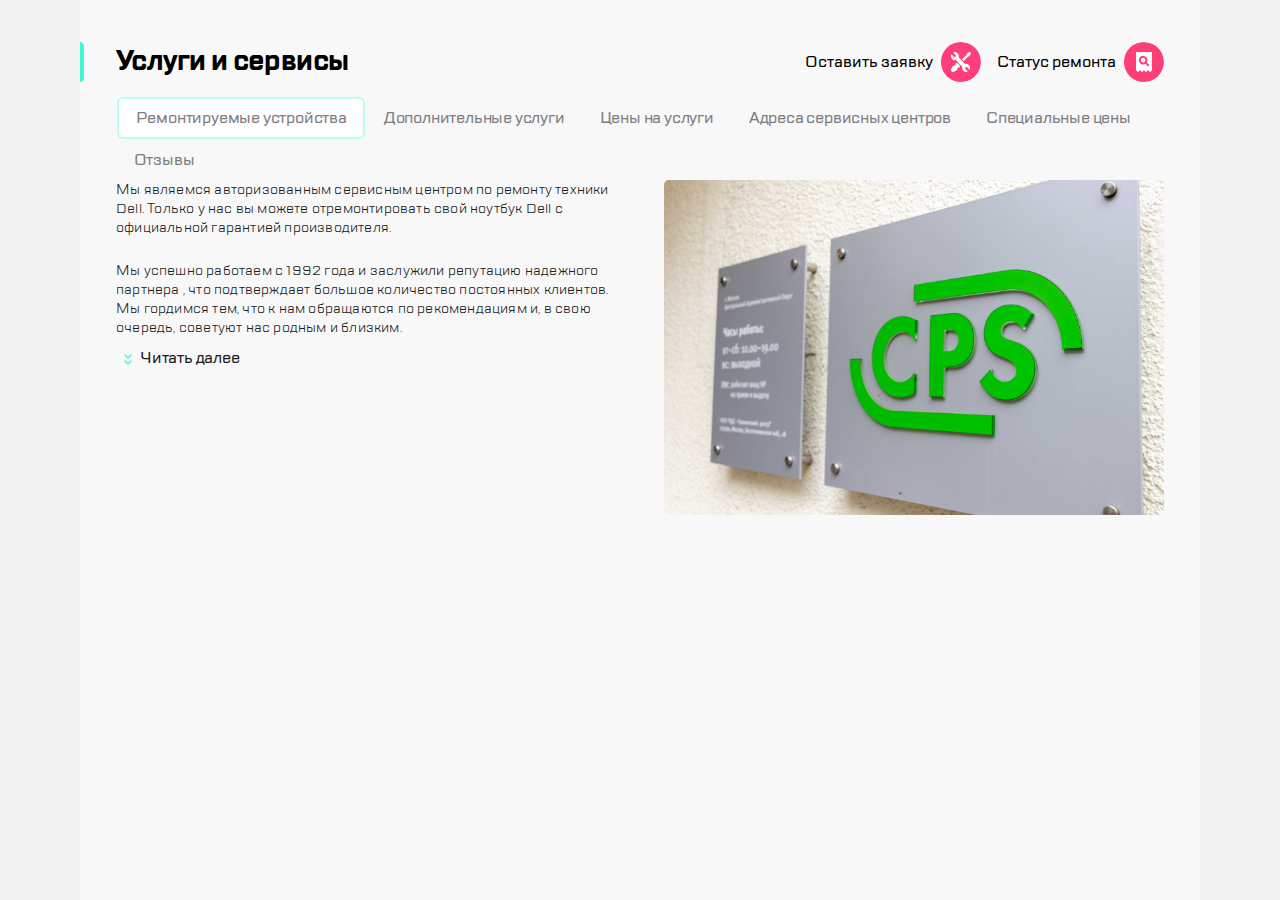
<file: block-1-3.html>
<!DOCTYPE html>
<html lang="ru">
<head>
    <meta charset="UTF-8">
    <meta name="viewport" content="width=device-width, initial-scale=1.0">
    <title>Услуги и сервисы</title>
    <link rel="stylesheet" href="css/style.css">
</head>
<body>
    <div class="page"> 
        <header class="header-top header-top--hidden-lg">
            <div class="container-center">  
                <div class="header-top__inner">
                    <div class="btn-group">                                      
                        <button class="btn-group__button btn-group__button-burger"></button>
                        <div class="btn-group__divider btn-group__divider--hidden-xs"></div>
                        <div class="logo logo--mod-sm-md">
                            <a class="logo__link" href="#">
                                <img class="logo__img" src="img/logo.svg" alt="logo">
                            </a>
                        </div>
                    </div>

                    <div class="btn-group btn-group--hidden-xs"> 
                        <button class="btn-group__button btn-group__button-call"></button>                                        
                        <button class="btn-group__button btn-group__button-chat"></button>
                        <button class="btn-group__button btn-group__button-profile"></button>      
                    </div>
                                
                    <div class="btn-group">
                        <div class="btn-group__divider btn-group__divider--mod-sm-md"></div>                   
                        <button class="btn-group__button btn-group__button-repair"></button>
                        <button class="btn-group__button btn-group__button-checkstatus"></button>          
                    </div>   
                </div> 
            </div>         
        </header>

        <main>
            <div class="content-header">    
                <div class="container-center">
                    <div class="content-header__inner">
                        <h1 class="content-header__title">Услуги и сервисы</h1>
                        <div class="btn-group btn-group--hidden-xs-sm-md">                                   
                            <button class="btn-group__button btn-group__button-repair btn-group--hidden-xs-sm-md">
                                <span class="btn-group__button-text">Оставить заявку</span>                           
                            </button>
                            <button class="btn-group__button btn-group__button-checkstatus">
                                <span class="btn-group__button-text">Статус ремонта</span>
                            </button>          
                        </div>                    
                    </div>        
                </div>
                <div class="container-right">   
                    <nav class="nav nav--mod-sm-md nav--mod-lg">                
                        <a class="nav__item nav__item--active" href="#">Ремонтируемые устройства</a>
                        <a class="nav__item nav__item" href="#">Дополнительные услуги</a>
                        <a class="nav__item" href="#">Цены на услуги</a>
                        <a class="nav__item" href="#">Адреса сервисных центров</a>
                        <a class="nav__item" href="#">Специальные цены</a>
                        <a class="nav__item" href="#">Отзывы</a>                
                    </nav>
                </div>     
            </div>
        
        
            <article class="article">        
                <!-- <div class="container-center"> -->
                    <div class="article__inner article__inner--mod-sm-md">
                        <div class="article__content article__content--mod-sm-md article__content--mod-lg">                     
                            <p class="article__text">Мы являемся авторизованным сервисным центром по ремонту техники Dell. Только у нас вы можете отремонтировать свой ноутбук Dell с официальной гарантией производителя.</p> 
                            <p class="article__text article__text--hidden-xs">Мы успешно работаем с 1992 года и заслужили репутацию надежного партнера <span class="article__text article__text--hidden-xs-sm-md">, что подтверждает большое количество постоянных клиентов. Мы гордимся тем, что к нам обращаются по рекомендациям и, в свою очередь, советуют нас родным и близким.</span></p>
                            <a class="article__read-more-link article__read-more-link--mod-sm-md" href="#" >Читать далее</a>
                        </div>                           
                        <div class="article__picture-container article__picture-container--mod-sm-md article__picture-container--mod-lg">
                            <img class="article__picture article__picture--mod-sm-md article__picture--mod-lg" src="img/СPS-Picture.jpg" alt="picture">                
                        </div>
                    </div>
                <!-- </div>                         -->
            </article>    
        </main>
    </div>          
</body>
</html>
</file>
<file: css/style.css>
@font-face {
    font-family: 'TT Lakes Regular';
    src: url('../fonts/TTLakes-Regular.eot');
    src: url('../fonts/TTLakes-Regular.eot?#iefix') format('embedded-opentype'),
    url('../fonts/TTLakes-Regular.woff') format('woff'),
    url('../fonts/TTLakes-Regular.ttf') format('truetype');
    font-weight: normal;
    font-style: normal;
    }

@font-face {
    font-family: 'TT Lakes Medium';
    src: url('../fonts/TTLakes-Medium.eot');
    src: url('../fonts/TTLakes-Medium.eot?#iefix') format('embedded-opentype'),
    url('../fonts/TTLakes-Medium.woff') format('woff'),
    url('../fonts/TTLakes-Medium.ttf') format('truetype');
    font-weight: normal;
    font-style: normal;
    }

@font-face {
    font-family: 'TT Lakes Bold';
    src: url('../fonts/TTLakes-Bold.eot');
    src: url('../fonts/TTLakes-Bold.eot?#iefix') format('embedded-opentype'),
    url('../fonts/TTLakes-Bold.woff') format('woff'),
    url('../fonts/TTLakes-Bold.ttf') format('truetype');
    font-weight: normal;
    font-style: normal;
    }

html {
font: 14px 'TT Lakes Regular';

}

*,
*::after,
*::before  {
    margin: 0;
    padding: 0;
    box-sizing: border-box;
    border: 0;
}

img {
    display: block;
}           

:root {
    --base-size: 16px;
}

body {
    background-color: #F2F2F2;
}

.page {
    min-width: 320px;
    max-width: 1120px;
    background: #F8F8F8;    
    margin: 0 auto;
    height: 100vh;         
}

.container-center {
    padding: 0 var(--base-size);  
    max-width: calc(1120px-2*var(--base-size));  
}

.container-right {
    padding-left: var(--base-size);  
    min-width: 288px;    
    max-width: calc(1120px-1*var(--base-size)); 
}


/*=========================
header-top
=========================*/

.header-top {
  background: #FFFFFF;  
}

.header-top__inner {
  display: flex;
  justify-content: space-between;
  align-items: center;
  min-height: 88px;      

}

/*=========================
btn
=========================*/

.btn-group {
    display: flex; 
    align-items: center;         
}

.header-top .btn-group:first-of-type {
    min-width: 154px;
}

.header-top .btn-group:nth-of-type(2) {
    width: 152px;
}

.header-top .btn-group:last-of-type {
    width: 138px;
}



.btn-group__button {
    align-items: center;
    min-width: 40px;
    height: 40px;
    border-radius: 20px;
    text-decoration: none;
    font: 16px 'TT Lakes Medium';
    color: black;
    background: #F8F8F8;
    transition: opacity 0.3s; 
        
}

.btn-group__button-burger {
    background: url(../img/icon-burger.svg) no-repeat;
}

.btn-group__button-call {    
    background: url(../img/icon-call.svg) no-repeat;
}

.btn-group__button-profile {    
    background: url(../img/icon-profile.svg) no-repeat;
}

.btn-group__button-chat {    
    background: url(../img/icon-chat.svg) no-repeat;
}

.btn-group__button-repair {    
    background: url(../img/icon-repair.svg) no-repeat right;
}

.btn-group__button-checkstatus {    
    background: url(../img/icon-checkstatus.svg) no-repeat right;
} 

.btn-group__button:hover,
.btn-group__button:focus,
.logo:hover {
    color: #1e1e1e;
    opacity: 0.7;
    transition: opacity 0.3s;     
}



.btn-group__button-text {
    margin-right: 48px;    
}

.btn-group__button:not(:last-of-type) {
    margin-right: 16px;   
}

.header-top .btn-group:first-of-type {
    flex: 1;    
}

.btn-group__divider {
    width:2px;
    height: 32px;
    background: #EAEAEA;
    margin: 0 16px 0;      
}

.logo {
    margin-left: 16px;
    transition: opacity 0.3s; 
}

.logo__img {
    display: block;
}


/*=========================
main
/*=========================*/

.content-header {
    padding-top: 24px;
    position: relative;     
}

.content-header__inner {
    display: flex;
    /* justify-content: space-between; */
    height: 40px;     
}

.content-header__title {
    font-family: 'TT Lakes Bold';
    letter-spacing: -0.6px; 
    flex-grow: 1;
}

.content-header::before {
    content: "";
    width: 4px;
    height: 40px;    
    position: absolute;      
    background: url("../img/highlight.svg") no-repeat;
    
}

/*=========================
nav
=========================*/

.nav {
    display: flex;
    align-items: center;
    margin: 24px 0 0;
    overflow: auto; 
    scrollbar-width: none;    
}

.nav::-webkit-scrollbar {
    width: 0;
  }

.nav__item {
    padding: 8px 16.5px;
    margin: 1px;         
    white-space: nowrap;
    text-decoration: none;
    font: 16px 'TT Lakes Medium';
    color: #7E7E82;
    border-radius: 6px;
    letter-spacing: -0.2px;
    transition: color 0.3s; 

} 

.nav__item:focus,
.nav__item:hover {
    color: #b3b3b3;
    transition: 0.3s;
       
}

.nav__item--active {
    border: 2px solid #B8FFEC;    
    background: #FFFFFF;
    
}

.nav__item--active:hover,
.nav__item--active:focus {
    border: 2px solid #B8FFEC;    
    background: #FFFFFF;
    color: #7E7E82;
}

/*article=========================*/

.article {
    display: flex;
    flex-flow: wrap;
    margin-top: -24px 0;
}

/* .article__inner { */
    /* display: flex;
    flex-flow: wrap;   */
/* } */

.article__content {
    margin: 0 var(--base-size);
}

.article__text {
   color: #1B1C21; 
   letter-spacing: 0.2px;
   margin-bottom: 24px;
}

/* .article__text:not(:first-of-type) { */
    /* margin-top: 24px; */
/* } */


.article__read-more-link {
    display: block;
    position: relative;
    font: 16px 'TT Lakes Medium';
    letter-spacing: -0.2px;
    text-decoration: none;
    color: #1B1C21;
    padding-left: 24px;
    margin: 16px 0;
    transition: color 0.3s;
    
}

.article__read-more-link::before {
    content:" ";
    width: 24px;
    height: 24px;
    position: absolute;
    background: url(../img/icon-expand.svg) no-repeat;
    top: 0;
    left: 0;   

}

.article__read-more-link:hover,
.article__read-more-link:focus {
    color:#7E7E82;
    transition: 0.3s;
}
.article__picture-container {
    /* display: flex; */
    /* position: relative; */    
    border-radius: 10px;    
}

.article__picture {
    /* position: absolute;  */
    /* left: calc(-1 * var(--base-size)); */
    /* width: calc(100% + var(--base-size)); */
    /* min-width: 320px; */
    width: 100%;
    height: 182.8px;
    object-fit: cover;
}


/* xs =========================*/

.btn-group--hidden-xs,
.btn-group--hidden-xs-sm-md,
.btn-group__divider--hidden-xs, 
.article__text--hidden-xs,
.article__text--hidden-xs-sm-md  {
    display: none;  
}


/*sm-md =========================*/

@media (min-width:768px) {

    :root {
        --base-size: 24px;
    }  
    
    .btn-group--hidden-xs,
    .btn-group__divider--hidden-xs {
        display: flex;
    }
    
    .article__text--hidden-xs  {
        display: inline;  
    }

    .btn-group__divider--mod-sm-md {
        margin: 0 20px;
    }
    
    .logo--mod-sm-md {
        margin: 0;
    }

    .nav--mod-sm-md {
        margin: 32px 0 24px; 
              
    }        
    
    .article__inner--mod-sm-md {
        display: flex;         
    }

    .article__content--mod-sm-md {
        min-width: 312px;
        margin-right: 48px;
        flex: 1;
    }   
    
    .article__read-more-link--mod-sm-md {
        margin-top: 10px;    
    } 

    .article__picture-container--mod-sm-md {
        margin-right: var(--base-size);
        flex: 1;    
    }   

    .article__picture--mod-sm-md {
        border-radius: 5px; 
        height: 211.66px;  
    }

}     

/*lg =========================*/

@media (min-width:1120px) {
    
    :root {
        --base-size: 36px;
        
    }

    .header-top--hidden-lg {
        display: none;
    }

    .content-header {
        padding-top: 42px;
          
    }

    .nav--mod-lg {
        margin: 14px 0 0px;
        flex-flow: wrap;        
    }

    .btn-group--hidden-xs-sm-md {
        display: flex;
    }

    .article__content--mod-lg {
       min-width: 490px;
    }

    .article__text--hidden-xs-sm-md  {
        display: inline;  

    }

    .article__read-more-link--mod-lg {
        margin-top: 14px;    
    }

    /* .article__picture-container--mod-lg {
        margin-left: 0;       

    }  */
    
    .article__picture--mod-lg {
       height: 335.24px; 
    }
}
</file>
